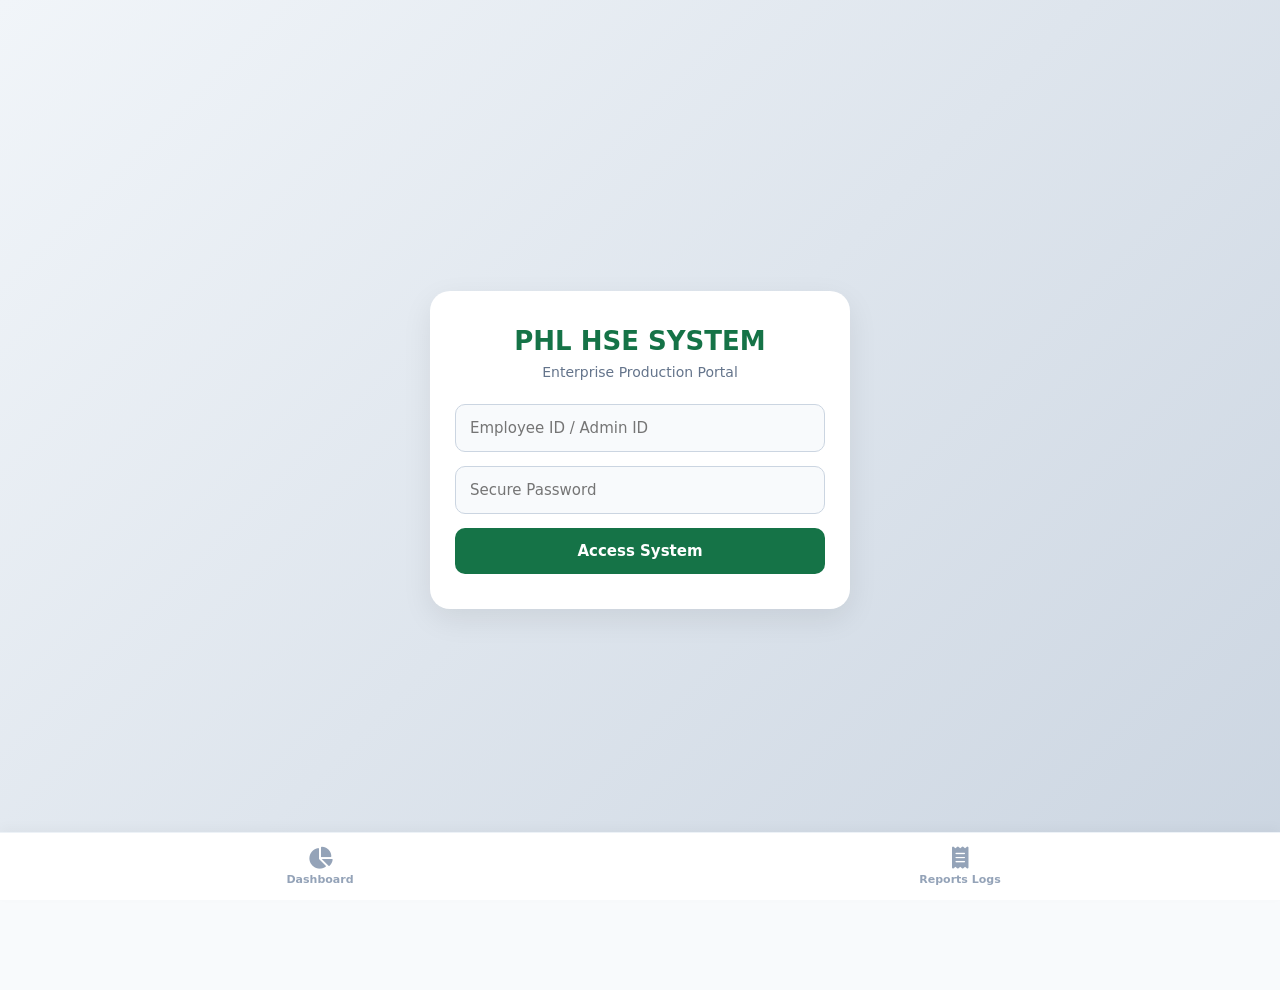
<file: index.html>
<!DOCTYPE html>
<html lang="en">
<head>
    <meta charset="UTF-8">
    <meta name="viewport" content="width=device-width, initial-scale=1.0">
    <title>PHL HSE MANAGEMENT ENTERPRISE</title>
    <link rel="stylesheet" href="https://cdnjs.cloudflare.com/ajax/libs/font-awesome/6.4.0/css/all.min.css">
    <style>
        :root {
            --primary: #157347;
            --primary-dark: #0f5132;
            --admin-dark: #0f172a;
            --bg-body: #f8fafc;
            --text-main: #334155;
            --card-shadow: 0 4px 20px rgba(0, 0, 0, 0.05);
        }

        * { margin: 0; padding: 0; box-sizing: border-box; font-family: 'Segoe UI', system-ui, sans-serif; }
        body { background-color: var(--bg-body); color: var(--text-main); padding-bottom: 90px; }

        .app-screen { display: none; }
        .app-screen.active { display: block; animation: fadeIn 0.25s ease-in-out; }
        @keyframes fadeIn { from { opacity: 0; transform: translateY(5px); } to { opacity: 1; transform: translateY(0); } }

        /* Auth UI */
        .auth-wrapper { min-height: 100vh; display: flex; align-items: center; justify-content: center; background: linear-gradient(135deg, #f1f5f9 0%, #cbd5e1 100%); padding: 20px; }
        .auth-card { background: white; width: 100%; max-width: 420px; padding: 35px 25px; border-radius: 20px; box-shadow: 0 10px 30px rgba(0,0,0,0.08); text-align: center; }
        .auth-card h1 { color: var(--primary); font-size: 26px; margin-bottom: 8px; font-weight: 800; }
        .auth-card p { color: #64748b; font-size: 14px; margin-bottom: 24px; }
        .input-field { width: 100%; padding: 14px; margin-bottom: 14px; border: 1px solid #cbd5e1; border-radius: 10px; background: #f8fafc; outline: none; font-size: 15px; transition: 0.2s; }
        .input-field:focus { border-color: var(--primary); box-shadow: 0 0 0 3px rgba(21,115,71,0.1); }

        /* Top Bar & Cards */
        .top-bar { background: white; padding: 18px 20px; display: flex; justify-content: space-between; align-items: center; border-bottom: 1px solid #e2e8f0; position: sticky; top: 0; z-index: 100; }
        .top-bar h2 { font-size: 18px; font-weight: 700; color: #1e293b; }
        .profile-hero { background: linear-gradient(135deg, var(--primary) 0%, var(--primary-dark) 100%); color: white; margin: 16px; padding: 22px; border-radius: 18px; box-shadow: 0 8px 25px rgba(21,115,71,0.15); }
        .profile-hero.admin-style { background: linear-gradient(135deg, #1e293b 0%, #0f172a 100%); box-shadow: 0 8px 25px rgba(15,23,42,0.15); }
        
        /* Analytics Grid */
        .analysis-grid { display: grid; grid-template-columns: repeat(2, 1fr); gap: 12px; padding: 0 16px; margin-bottom: 16px; }
        .analysis-card { background: white; padding: 16px; border-radius: 14px; border-left: 4px solid var(--primary); box-shadow: var(--card-shadow); }
        .analysis-card.blue { border-left-color: #3b82f6; }
        .analysis-card p { font-size: 11px; font-weight: 700; color: #64748b; text-transform: uppercase; }
        .analysis-card h3 { font-size: 24px; font-weight: 700; margin-top: 4px; color: #0f172a; }

        /* Modules Grid */
        .section-label { padding: 0 20px; font-size: 12px; font-weight: 700; color: #64748b; text-transform: uppercase; margin: 20px 0 10px 0; }
        .modules-layout { display: grid; grid-template-columns: repeat(2, 1fr); gap: 12px; padding: 16px; }
        .module-btn { background: white; padding: 22px 14px; text-align: center; border-radius: 16px; box-shadow: var(--card-shadow); border: 1px solid #f1f5f9; cursor: pointer; transition: transform 0.2s; }
        .module-btn:active { transform: scale(0.96); }
        .module-btn.disabled { opacity: 0.5; pointer-events: none; background: #f1f5f9; }
        .module-btn i { font-size: 30px; margin-bottom: 10px; display: block; color: var(--primary); }
        .module-btn span { font-size: 14px; font-weight: 600; color: #334155; }

        /* Forms Styling */
        .form-container { background: white; margin: 16px; padding: 22px; border-radius: 18px; box-shadow: var(--card-shadow); }
        .form-title-bar { color: white; padding: 20px; display: flex; align-items: center; gap: 12px; font-size: 18px; font-weight: 700; background: var(--primary); }
        .input-group { margin-bottom: 16px; }
        .input-group label { display: block; font-size: 12px; font-weight: 700; color: #475569; text-transform: uppercase; margin-bottom: 6px; }
        .input-group input, .input-group select, .input-group textarea { width: 100%; padding: 12px; border: 1px solid #cbd5e1; border-radius: 10px; font-size: 14px; background: #f8fafc; outline: none; }
        .input-group input[readonly] { background: #e2e8f0; color: #64748b; }

        /* Photos Block */
        .photo-matrix { display: grid; grid-template-columns: repeat(4, 1fr); gap: 10px; margin-top: 8px; }
        .photo-thumb { width: 100%; aspect-ratio: 1/1; border-radius: 10px; object-fit: cover; border: 1px solid #cbd5e1; }
        .trigger-photo-btn { width: 100%; aspect-ratio: 1/1; border: 2px dashed #cbd5e1; border-radius: 10px; display: flex; align-items: center; justify-content: center; cursor: pointer; font-size: 20px; color: #64748b; background: #f8fafc; }

        /* Global Buttons */
        .action-btn { width: 100%; padding: 14px; border: none; border-radius: 10px; color: white; font-weight: 700; font-size: 15px; cursor: pointer; display: block; text-align: center; text-decoration: none; }
        .download-btn { background: #2563eb; color: white; padding: 10px 16px; border-radius: 8px; border: none; font-weight: 600; cursor: pointer; margin: 16px; width: calc(100% - 32px); }
        .delete-btn { background: #dc2626; color: white; border: none; padding: 6px 12px; font-size: 12px; font-weight: bold; border-radius: 6px; cursor: pointer; margin-top: 10px; }

        /* Report Log Receipts */
        .log-card { background: white; border-radius: 16px; padding: 18px; margin: 16px; box-shadow: var(--card-shadow); border-left: 6px solid var(--primary); }
        .log-header { display: flex; justify-content: space-between; align-items: center; margin-bottom: 12px; border-bottom: 1px dashed #e2e8f0; padding-bottom: 8px; }
        .log-row { display: flex; justify-content: space-between; font-size: 13px; margin-bottom: 6px; }
        .log-row span:first-child { color: #64748b; font-weight: 500; }
        .log-row span:last-child { color: #0f172a; font-weight: 600; }

        /* Bottom Menu */
        .nav-footer { position: fixed; bottom: 0; left: 0; width: 100%; background: white; display: flex; justify-content: space-around; padding: 14px 0; border-top: 1px solid #edf2f7; box-shadow: 0 -4px 12px rgba(0,0,0,0.03); z-index: 101; }
        .footer-tab { text-align: center; color: #94a3b8; font-size: 11px; font-weight: 600; cursor: pointer; flex: 1; }
        .footer-tab i { font-size: 22px; display: block; margin-bottom: 4px; }
        .footer-tab.active { color: var(--primary); }
    </style>
</head>
<body>

    <!-- ================= SCREEN: LOGIN ================= -->
    <div id="loginScreen" class="app-screen active">
        <div class="auth-wrapper">
            <div class="auth-card">
                <h1>PHL HSE SYSTEM</h1>
                <p>Enterprise Production Portal</p>
                <form onsubmit="executeAuthentication(event)">
                    <input type="text" id="loginId" class="input-field" placeholder="Employee ID / Admin ID" required>
                    <input type="password" id="loginPass" class="input-field" placeholder="Secure Password" required>
                    <button type="submit" class="action-btn" style="background: var(--primary);">Access System</button>
                </form>
            </div>
        </div>
    </div>

    <!-- ================= SCREEN: DASHBOARD ================= -->
    <div id="dashboardScreen" class="app-screen">
        <div class="top-bar">
            <h2 id="portalHeading"><i class="fa-solid fa-shield-halved"></i> PHL DASHBOARD</h2>
            <div onclick="triggerLogout()" style="cursor: pointer; color: #64748b;"><i class="fa-solid fa-power-off" style="font-size:20px;"></i></div>
        </div>

        <div id="userCard" class="profile-hero">
            <h2 id="userNameDisplay">Name</h2>
            <p id="userRoleDisplay">Role</p>
            <span id="userIdDisplay" style="font-size: 12px; background:rgba(255,255,255,0.2); padding:3px 8px; border-radius:12px; margin-top:5px; display:inline-block;">ID</span>
        </div>

        <!-- ANALYSIS SECTION -->
        <div class="section-label">Live Analysis Data</div>
        <div class="analysis-grid">
            <div class="analysis-card"><p>Total Records</p><h3 id="anaTotalLogs">0</h3></div>
            <div class="analysis-card blue"><p>Active System Users</p><h3 id="anaTotalUsers">0</h3></div>
        </div>

        <div class="section-label">Operational Active Modules</div>
        <div class="modules-layout">
            <div id="modPresent" class="module-btn" onclick="openModuleForm('Present')"><i class="fa-solid fa-user-check" style="color:#10b981;"></i><span>Present Form</span></div>
            <div id="modAbsent" class="module-btn" onclick="openModuleForm('Absent')"><i class="fa-solid fa-user-minus" style="color:#ef4444;"></i><span>Absent Form</span></div>
            <div class="module-btn" onclick="openModuleForm('TBT')"><i class="fa-solid fa-users" style="color:#3b82f6;"></i><span>TBT / PWT</span></div>
            <div class="module-btn" onclick="openModuleForm('MockDrill')"><i class="fa-solid fa-fire-extinguisher" style="color:#f59e0b;"></i><span>Mock Drill & Trg.</span></div>
            <div class="module-btn" onclick="openModuleForm('Inspection')"><i class="fa-solid fa-clipboard-list" style="color:#06b6d4;"></i><span>Inspection</span></div>
            <div class="module-btn" onclick="openModuleForm('Complaints')"><i class="fa-solid fa-envelope-open-text" style="color:#ec4899;"></i><span>Complaints</span></div>
        </div>
    </div>

    <!-- ================= SCREEN: DYNAMIC FIELD SUBMISSIONS ================= -->
    <div id="formScreen" class="app-screen">
        <div id="formHeader" class="form-title-bar">
            <i class="fa-solid fa-circle-arrow-left" style="cursor:pointer;" onclick="exitFormToDashboard()"></i>
            <span id="formHeaderTitle">HSE Module Input</span>
        </div>
        <div class="form-container">
            <form id="hseDynamicMasterForm" onsubmit="saveModuleRecord(event)">
                <!-- Common Readonly Fields -->
                <div class="input-group"><label>Date</label><input type="text" id="fieldDate" readonly></div>
                <div class="input-group"><label>Location</label><input type="text" id="fieldLocation" readonly></div>
                <div class="input-group"><label>Employee ID</label><input type="text" id="fieldEmpId" readonly></div>
                <div class="input-group"><label>Employee Name</label><input type="text" id="fieldEmpName" readonly></div>

                <!-- Injection Wrapper Area -->
                <div id="dynamicFieldsInsertionBlock"></div>

                <!-- Attachment System -->
                <div class="input-group">
                    <label id="photoBlockLabel">Photo Attachment</label>
                    <div class="photo-matrix">
                        <div id="photoPreviewContainer" style="display: contents;"></div>
                        <div class="trigger-photo-btn" onclick="document.getElementById('hiddenFileInput').click()"><i class="fa-solid fa-camera"></i></div>
                    </div>
                    <input type="file" id="hiddenFileInput" accept="image/*" style="display: none;" onchange="compressAndAttachPhoto()">
                </div>

                <button type="submit" class="action-btn" style="background: var(--primary); margin-top:20px;">Submit File Record</button>
            </form>
        </div>
    </div>

    <!-- ================= SCREEN: LIVE REPORTS & LOGS VIEW ================= -->
    <div id="reportsScreen" class="app-screen">
        <div class="top-bar"><h2><i class="fa-solid fa-folder-tree"></i> System Database Registry</h2></div>
        
        <!-- Only Visible to Admin/Super Admin -->
        <button id="downloadExcelActionBtn" class="download-btn" onclick="exportDataToCSV()"><i class="fa-solid fa-file-excel"></i> Download Excel (CSV) Report</button>
        
        <div id="renderedLogsTargetList"></div>
    </div>

    <!-- ================= SCREEN: SUPER ADMIN (USER MANAGEMENT) ================= -->
    <div id="userManagementScreen" class="app-screen">
        <div class="top-bar"><h2><i class="fa-solid fa-user-gear"></i> User Management Console</h2></div>
        
        <div class="form-container">
            <h3 style="font-size:15px; margin-bottom:15px; color:#1e293b;">Add New System Identity</h3>
            <form onsubmit="createNewUserIdentity(event)">
                <div class="input-group"><label>Employee / System ID</label><input type="text" id="nuId" required></div>
                <div class="input-group"><label>Full Name</label><input type="text" id="nuName" required></div>
                <div class="input-group">
                    <label>Assigned Authorization Role</label>
                    <select id="nuRole">
                        <option value="Employee">Employee</option>
                        <option value="Admin">Admin</option>
                        <option value="Super Admin">Super Admin</option>
                    </select>
                </div>
                <div class="input-group"><label>Secure Password</label><input type="password" id="nuPass" required></div>
                <button type="submit" class="action-btn" style="background: var(--admin-dark);">Generate Identity Account</button>
            </form>
        </div>

        <div class="section-label">Existing Active Credentials Registry</div>
        <div id="activeUsersAccountList" style="padding:0 16px;"></div>
    </div>

    <!-- PERSISTENT APP TAB BAR BAR -->
    <div class="nav-footer">
        <div id="tabHome" class="footer-tab" onclick="appNavigationRouter('dashboardScreen')"><i class="fa-solid fa-chart-pie"></i>Dashboard</div>
        <div id="tabReports" class="footer-tab" onclick="appNavigationRouter('reportsScreen')"><i class="fa-solid fa-receipt"></i>Reports Logs</div>
        <div id="tabUserConfig" class="footer-tab" onclick="appNavigationRouter('userManagementScreen')" style="display:none;"><i class="fa-solid fa-users-gear"></i>User Mgmt</div>
    </div>

    <script>
        let currentSession = null;
        let base64PhotosCollected = [];
        let runningModuleForm = "";

        // Core Users MockDB setup
        if (!localStorage.getItem("phl_master_users_db")) {
            localStorage.setItem("phl_master_users_db", JSON.stringify({
                "0301": { id: "0301", name: "Vishal Srivastava", role: "Super Admin", pass: "Vishal" },
                "PHL1025": { id: "PHL1025", name: "Vishal Kumar", role: "Employee", pass: "Vishal" }
            }));
        }

        // AUTO BOOT ON REFRESH PROTECTION
        window.addEventListener('load', () => {
            const savedSession = localStorage.getItem("phl_enterprise_session");
            const lastActiveScreen = localStorage.getItem("phl_enterprise_screen") || "dashboardScreen";
            
            if (savedSession) {
                currentSession = JSON.parse(savedSession);
                initializeEnvironment(lastActiveScreen);
            } else {
                appNavigationRouter("loginScreen");
            }
        });

        function executeAuthentication(e) {
            e.preventDefault();
            const inputId = document.getElementById("loginId").value.trim();
            const inputPass = document.getElementById("loginPass").value.trim();
            const usersDb = JSON.parse(localStorage.getItem("phl_master_users_db"));

            if (usersDb[inputId] && usersDb[inputId].pass === inputPass) {
                currentSession = usersDb[inputId];
                localStorage.setItem("phl_enterprise_session", JSON.stringify(currentSession));
                initializeEnvironment("dashboardScreen");
            } else {
                alert("🔴 Access Denied: Invalid Credentials Configuration.");
            }
        }

        function initializeEnvironment(targetScreen) {
            document.getElementById("userNameDisplay").innerText = currentSession.name;
            document.getElementById("userRoleDisplay").innerText = "Designation Level: " + currentSession.role;
            document.getElementById("userIdDisplay").innerText = "System Key ID: " + currentSession.id;

            const isPowerRole = currentSession.role === "Admin" || currentSession.role === "Super Admin";
            
            if(isPowerRole) {
                document.getElementById("userCard").classList.add("admin-style");
                document.getElementById("portalHeading").innerHTML = `<i class="fa-solid fa-user-lock"></i> PHL MANAGEMENT TERMINAL`;
                document.getElementById("downloadExcelActionBtn").style.display = "block";
                if(currentSession.role === "Super Admin") {
                    document.getElementById("tabUserConfig").style.display = "block";
                }
            } else {
                document.getElementById("userCard").classList.remove("admin-style");
                document.getElementById("portalHeading").innerHTML = `<i class="fa-solid fa-shield-halved"></i> PHL EMPLOYEE PORTAL`;
                document.getElementById("downloadExcelActionBtn").style.display = "none";
                document.getElementById("tabUserConfig").style.display = "none";
            }

            evaluateAttendanceFreeze();
            calculateDashboardAnalysis();
            appNavigationRouter(targetScreen);
        }

        function evaluateAttendanceFreeze() {
            const currentDateStamp = new Date().toLocaleDateString('en-GB');
            const masterLogs = JSON.parse(localStorage.getItem("phl_enterprise_logs") || "[]");
            
            const attendanceMarked = masterLogs.some(log => log.empId === currentSession.id && log.date === currentDateStamp && (log.module === 'Present' || log.module === 'Absent'));
            const isControlAdmin = currentSession.role === "Admin" || currentSession.role === "Super Admin";

            if (attendanceMarked && !isControlAdmin) {
                document.getElementById("modPresent").classList.add("disabled");
                document.getElementById("modAbsent").classList.add("disabled");
            } else {
                document.getElementById("modPresent").classList.remove("disabled");
                document.getElementById("modAbsent").classList.remove("disabled");
            }
        }

        function calculateDashboardAnalysis() {
            const logsCount = JSON.parse(localStorage.getItem("phl_enterprise_logs") || "[]").length;
            const usersCount = Object.keys(JSON.parse(localStorage.getItem("phl_master_users_db") || "{}")).length;
            document.getElementById("anaTotalLogs").innerText = logsCount;
            document.getElementById("anaTotalUsers").innerText = usersCount;
        }

        function appNavigationRouter(screenId) {
            document.querySelectorAll('.app-screen').forEach(scr => scr.classList.remove('active'));
            document.getElementById(screenId).classList.add('active');
            
            if (currentSession) localStorage.setItem("phl_enterprise_screen", screenId);

            document.querySelectorAll('.footer-tab').forEach(tb => tb.classList.remove('active'));
            if(screenId === 'dashboardScreen') document.getElementById("tabHome").classList.add("active");
            if(screenId === 'reportsScreen') {
                document.getElementById("tabReports").classList.add("active");
                renderDatabaseLogs();
            }
            if(screenId === 'userManagementScreen') {
                document.getElementById("tabUserConfig").classList.add("active");
                renderUsersRegistry();
            }
        }

        // CORE DYNAMIC FORM ROUTER
        function openModuleForm(moduleName) {
            runningModuleForm = moduleName;
            base64PhotosCollected = [];
            document.getElementById("photoPreviewContainer").innerHTML = "";
            document.getElementById("hseDynamicMasterForm").reset();

            // Meta setup
            document.getElementById("fieldDate").value = new Date().toLocaleDateString('en-GB');
            document.getElementById("fieldLocation").value = "Towergira Site";
            document.getElementById("fieldEmpId").value = currentSession.id;
            document.getElementById("fieldEmpName").value = currentSession.name;

            let layoutHTML = "";
            const photoLabel = document.getElementById("photoBlockLabel");
            photoLabel.innerText = "Upload Photo Attachment";

            if (moduleName === "Present") {
                photoLabel.innerText = "Attendance Photo";
                layoutHTML = `
                    <div class="input-group"><label>Sift</label><select id="dynShift"><option value="Day Shift">Day Shift</option><option value="Night Shift">Night Shift</option></select></div>
                    <div class="input-group"><label>Work Detail</label><input type="text" id="dynWork" placeholder="Enter assigned work statement" required></div>
                `;
            } else if (moduleName === "Absent") {
                photoLabel.innerText = "Medical / Support Documents (Optional)";
                layoutHTML = `<div class="input-group"><label>Reason for Absence</label><textarea id="dynReason" rows="3" placeholder="Specify clear reason" required></textarea></div>`;
            } else if (moduleName === "TBT") {
                layoutHTML = `
                    <div class="input-group"><label>Topic</label><input type="text" id="dynTopic" placeholder="TBT Topic Cover" required></div>
                    <div class="input-group"><label>Conduct By</label><input type="text" id="dynConductBy" placeholder="Instructor Name" required></div>
                `;
            } else if (moduleName === "MockDrill") {
                layoutHTML = `<div class="input-group"><label>Topic</label><input type="text" id="dynTopic" placeholder="Drill Objective Topic" required></div>`;
            } else if (moduleName === "Inspection") {
                layoutHTML = `
                    <div class="input-group"><label>Inspection Topic</label><input type="text" id="dynTopic" placeholder="Area of Inspection" required></div>
                    <div class="input-group"><label>Inspection By</label><input type="text" id="dynInspectionBy" placeholder="Inspector Name" required></div>
                `;
            } else if (moduleName === "Complaints") {
                layoutHTML = `<div class="input-group"><label>Complain and Suggestions</label><textarea id="dynComplaint" rows="4" placeholder="Write down structural problem or suggestions..." required></textarea></div>`;
            }

            document.getElementById("dynamicFieldsInsertionBlock").innerHTML = layoutHTML;
            document.getElementById("formHeaderTitle").innerText = moduleName + " Active Data Sheet";
            appNavigationRouter("formScreen");
        }

        function compressAndAttachPhoto() {
            const input = document.getElementById("hiddenFileInput");
            if (!input.files || !input.files[0]) return;

            const reader = new FileReader();
            reader.onload = function(e) {
                base64PhotosCollected.push(e.target.result);
                const element = document.createElement("img");
                element.src = e.target.result;
                element.className = "photo-thumb";
                document.getElementById("photoPreviewContainer").appendChild(element);
            };
            reader.readAsDataURL(input.files[0]);
            input.value = "";
        }

        function saveModuleRecord(e) {
            e.preventDefault();
            
            const payload = {
                uid: 'uid_' + Math.random().toString(36).substr(2, 9),
                module: runningModuleForm,
                date: document.getElementById("fieldDate").value,
                location: document.getElementById("fieldLocation").value,
                empId: document.getElementById("fieldEmpId").value,
                empName: document.getElementById("fieldEmpName").value,
                photos: base64PhotosCollected,
                
                // Dynamic attributes injection
                shift: document.getElementById("dynShift")?.value || "N/A",
                work: document.getElementById("dynWork")?.value || "N/A",
                reason: document.getElementById("dynReason")?.value || "N/A",
                topic: document.getElementById("dynTopic")?.value || "N/A",
                conductBy: document.getElementById("dynConductBy")?.value || "N/A",
                inspectionBy: document.getElementById("dynInspectionBy")?.value || "N/A",
                complaint: document.getElementById("dynComplaint")?.value || "N/A"
            };

            let masterLogs = JSON.parse(localStorage.getItem("phl_enterprise_logs") || "[]");
            masterLogs.unshift(payload);
            localStorage.setItem("phl_enterprise_logs", JSON.stringify(masterLogs));

            alert("🟢 Success: Data Document Synced Extensively!");
            initializeEnvironment("reportsScreen");
        }

        function renderDatabaseLogs() {
            const listContainer = document.getElementById("renderedLogsTargetList");
            let logs = JSON.parse(localStorage.getItem("phl_enterprise_logs") || "[]");

            // Structural Isolation: Normal workers only see their data
            const isElevatedRole = currentSession.role === "Admin" || currentSession.role === "Super Admin";
            if (!isElevatedRole) {
                logs = logs.filter(obj => obj.empId === currentSession.id);
            }

            if(logs.length === 0) {
                listContainer.innerHTML = `<div style="text-align:center; padding:50px; color:#94a3b8;">No Structured Records Found.</div>`;
                return;
            }

            listContainer.innerHTML = logs.map(item => {
                let uniqueRows = "";
                if (item.module === "Present") {
                    uniqueRows = `<div class="log-row"><span>Shift</span><span>${item.shift}</span></div>
                                  <div class="log-row"><span>Work Assignment</span><span>${item.work}</span></div>`;
                } else if (item.module === "Absent") {
                    uniqueRows = `<div class="log-row"><span>Reason</span><span>${item.reason}</span></div>`;
                } else if (item.module === "TBT") {
                    uniqueRows = `<div class="log-row"><span>Topic</span><span>${item.topic}</span></div>
                                  <div class="log-row"><span>Conducted By</span><span>${item.conductBy}</span></div>`;
                } else if (item.module === "MockDrill") {
                    uniqueRows = `<div class="log-row"><span>Drill Topic</span><span>${item.topic}</span></div>`;
                } else if (item.module === "Inspection") {
                    uniqueRows = `<div class="log-row"><span>Inspection Scope</span><span>${item.topic}</span></div>
                                  <div class="log-row"><span>Inspection By</span><span>${item.inspectionBy}</span></div>`;
                } else if (item.module === "Complaints") {
                    uniqueRows = `<div class="log-row"><span>Details</span><span>${item.complaint}</span></div>`;
                }

                return `
                    <div class="log-card">
                        <div class="log-header">
                            <strong style="color:var(--primary); font-size:15px;">${item.module} Document</strong>
                            <span style="font-size:11px; color:#64748b;">${item.date}</span>
                        </div>
                        <div class="log-row"><span>Employee Name</span><span>${item.empName}</span></div>
                        <div class="log-row"><span>Employee ID</span><span>${item.empId}</span></div>
                        <div class="log-row"><span>Location</span><span>${item.location}</span></div>
                        ${uniqueRows}
                        ${item.photos && item.photos.length > 0 ? `
                            <div class="photo-matrix" style="margin-top:10px;">
                                ${item.photos.map(src => `<img src="${src}" class="photo-thumb" onclick="window.open(this.src)">`).join('')}
                            </div>
                        ` : ''}
                        ${isElevatedRole ? `<button class="delete-btn" onclick="executeRecordPurge('${item.uid}')">Purge / Clear Record</button>` : ''}
                    </div>
                `;
            }).join('');
        }

        function executeRecordPurge(uid) {
            if(!confirm("⚠️ Security Warning: Are you certain you want to destroy this entry permanently?")) return;
            let logs = JSON.parse(localStorage.getItem("phl_enterprise_logs") || "[]");
            logs = logs.filter(lg => lg.uid !== uid);
            localStorage.setItem("phl_enterprise_logs", JSON.stringify(logs));
            evaluateAttendanceFreeze();
            calculateDashboardAnalysis();
            renderDatabaseLogs();
        }

        // EXCEL DOWNLOAD / SYSTEM EXPORT GENERATOR
        function exportDataToCSV() {
            const logs = JSON.parse(localStorage.getItem("phl_enterprise_logs") || "[]");
            if(logs.length === 0) return alert("No operational logs found to export.");

            let csvContent = "data:text/csv;charset=utf-8,";
            csvContent += "Unique ID,Module,Date,Location,Employee ID,Employee Name,Shift,Work,Reason,Topic,Conducted By,Inspected By,Complaint\n";

            logs.forEach(l => {
                const row = [
                    l.uid, l.module, l.date, l.location, l.empId, `"${l.empName}"`,
                    l.shift, `"${l.work}"`, `"${l.reason}"`, `"${l.topic}"`, l.conductBy, l.inspectionBy, `"${l.complaint}"`
                ].join(",");
                csvContent += row + "\n";
            });

            const encodedUri = encodeURI(csvContent);
            const hiddenAnchor = document.createElement("a");
            hiddenAnchor.setAttribute("href", encodedUri);
            hiddenAnchor.setAttribute("download", `PHL_HSE_Master_Report_${new Date().toISOString().slice(0,10)}.csv`);
            document.body.appendChild(hiddenAnchor);
            hiddenAnchor.click();
            document.body.removeChild(hiddenAnchor);
        }

        // USER CREATION ENGINE (SUPER ADMIN SPECIFIC)
        function createNewUserIdentity(e) {
            e.preventDefault();
            const id = document.getElementById("nuId").value.trim();
            const name = document.getElementById("nuName").value.trim();
            const role = document.getElementById("nuRole").value;
            const pass = document.getElementById("nuPass").value.trim();

            let usersDb = JSON.parse(localStorage.getItem("phl_master_users_db") || "{}");
            usersDb[id] = { id, name, role, pass };
            localStorage.setItem("phl_master_users_db", JSON.stringify(usersDb));

            alert(`🎉 Success: Generated active node for ${name}`);
            e.target.reset();
            calculateDashboardAnalysis();
            renderUsersRegistry();
        }

        function renderUsersRegistry() {
            const container = document.getElementById("activeUsersAccountList");
            const db = JSON.parse(localStorage.getItem("phl_master_users_db") || "{}");
            
            container.innerHTML = Object.keys(db).map(key => {
                const u = db[key];
                const skipDeletion = u.id === currentSession.id || u.id === "0301";
                return `
                    <div style="background:white; padding:15px; border-radius:12px; margin-bottom:10px; box-shadow:var(--card-shadow); display:flex; justify-content:space-between; align-items:center;">
                        <div>
                            <strong>${u.name} (${u.id})</strong>
                            <p style="font-size:12px; color:#64748b; margin-top:2px;">Role Clearance: ${u.role} | Password: ${u.pass}</p>
                        </div>
                        ${!skipDeletion ? `<button class="delete-btn" style="margin:0;" onclick="removeUserFromDB('${u.id}')">Delete</button>` : ''}
                    </div>
                `;
            }).join('');
        }

        function removeUserFromDB(id) {
            if(!confirm("Are you sure you want to delete this user profile?")) return;
            let usersDb = JSON.parse(localStorage.getItem("phl_master_users_db") || "{}");
            delete usersDb[id];
            localStorage.setItem("phl_master_users_db", JSON.stringify(usersDb));
            calculateDashboardAnalysis();
            renderUsersRegistry();
        }

        function exitFormToDashboard() { initializeEnvironment("dashboardScreen"); }
        
        function triggerLogout() {
            localStorage.removeItem("phl_enterprise_session");
            localStorage.removeItem("phl_enterprise_screen");
            currentSession = null;
            appNavigationRouter("loginScreen");
        }
    </script>
</body>
</html>
</file>
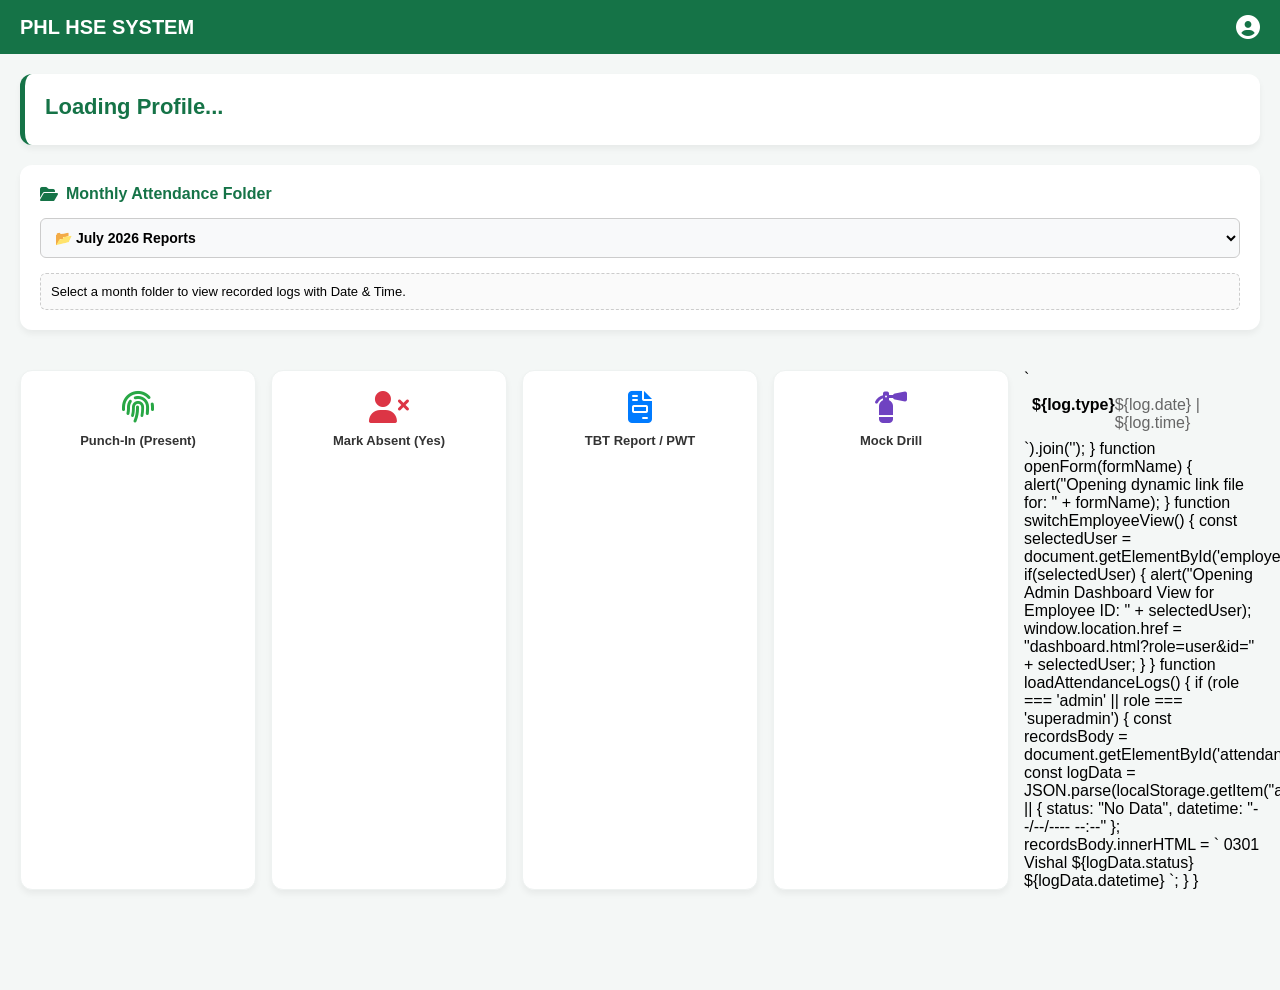
<file: Dashboard.html>
<meta charset="UTF-8">
    <meta name="viewport" content="width=device-width, initial-scale=1.0">
    <title>PHL - HSE Dashboard</title>
    <link rel="stylesheet" href="https://cdnjs.cloudflare.com/ajax/libs/font-awesome/6.4.0/css/all.min.css">
    <style>
        * { margin: 0; padding: 0; box-sizing: border-box; font-family: sans-serif; }
        body { background-color: #f4f7f6; padding-bottom: 80px; }
        .header { background-color: #157347; color: white; padding: 15px 20px; display: flex; justify-content: space-between; align-items: center; }
        .header h1 { font-size: 20px; }
        
        .welcome-card { background: white; margin: 20px; padding: 20px; border-radius: 12px; border-left: 5px solid #157347; box-shadow: 0 4px 6px rgba(0,0,0,0.05); }
        .welcome-card h2 { color: #157347; font-size: 22px; margin-bottom: 5px; }
        .role-badge { padding: 4px 10px; border-radius: 4px; font-size: 12px; font-weight: bold; display: inline-block; margin-top: 5px; }
        .badge-user { background: #eef2f1; color: #157347; }
        .badge-admin { background: #fd7e14; color: white; }
        .badge-super { background: #dc3545; color: white; }
        
        /* Monthly Folders Section */
        .folder-section { background: white; margin: 20px; padding: 20px; border-radius: 12px; box-shadow: 0 4px 6px rgba(0,0,0,0.05); }
        .folder-section h3 { color: #157347; margin-bottom: 15px; font-size: 16px; display: flex; align-items: center; gap: 8px; }
        .month-select { width: 100%; padding: 10px; border-radius: 6px; border: 1px solid #ccc; font-size: 14px; margin-bottom: 15px; background: #f8f9fa; font-weight: bold; }
        .log-container { background: #fafafa; border: 1px dashed #ccc; border-radius: 6px; padding: 10px; max-height: 200px; overflow-y: auto; font-size: 13px; }
        .log-item { padding: 8px; border-bottom: 1px solid #eee; display: flex; justify-content: space-between; }
        .log-item:last-child { border-bottom: none; }

        /* Admin View Section */
        .admin-section { background: white; margin: 20px; padding: 20px; border-radius: 12px; box-shadow: 0 4px 6px rgba(0,0,0,0.05); display: none; }
        .admin-section h3 { color: #333; margin-bottom: 15px; font-size: 16px; border-bottom: 2px solid #eef2f1; padding-bottom: 5px; }
        .user-selector { width: 100%; padding: 10px; margin-bottom: 15px; border-radius: 6px; border: 1px solid #ccc; font-size: 14px; }
        .status-table { width: 100%; border-collapse: collapse; margin-top: 10px; font-size: 14px; }
        .status-table th, .status-table td { border: 1px solid #ddd; padding: 10px; text-align: left; }
        .status-table th { background-color: #f8f9fa; }

        /* Grid for Modules */
        .modules-grid { display: grid; grid-template-columns: repeat(auto-fit, minmax(140px, 1fr)); gap: 15px; padding: 20px; }
        .module-card { background: white; padding: 20px 10px; border-radius: 12px; text-align: center; box-shadow: 0 4px 6px rgba(0,0,0,0.05); cursor: pointer; border: 1px solid #eef2f1; transition: transform 0.2s; }
        .module-card:hover { transform: translateY(-3px); }
        .module-card i { font-size: 32px; margin-bottom: 10px; display: block; }
        .module-card span { font-size: 13px; font-weight: 600; color: #333; display: block; }
        
        .icon-present { color: #28a745; }
        .icon-absent { color: #dc3545; }
        .icon-tbt { color: #007bff; }
        .icon-mock { color: #6f42c1; }
        .icon-inspect { color: #17a2b8; }
        .icon-obs { color: #fd7e14; }

        .bottom-nav { position: fixed; bottom: 0; left: 0; width: 100%; background: white; display: flex; justify-content: space-around; padding: 12px 0; border-top: 1px solid #ddd; }
        .nav-item { text-align: center; color: #666; font-size: 12px; text-decoration: none; cursor: pointer; }
        .nav-item i { font-size: 20px; display: block; margin-bottom: 3px; }
        .nav-item.active { color: #157347; }
    </style>
</head>
<body>

    <div class="header">
        <h1 id="navTitle">PHL HSE SYSTEM</h1>
        <div><i class="fa-solid fa-circle-user" style="font-size: 24px;"></i></div>
    </div>

    <div class="welcome-card">
        <h2 id="welcomeName">Loading Profile...</h2>
        <div id="roleTag"></div>
    </div>

    <div class="folder-section">
        <h3><i class="fa-solid fa-folder-open"></i> Monthly Attendance Folder</h3>
        <select id="monthFolderSelect" class="month-select" onchange="loadMonthlyRecords()">
            <option value="2026-07">📂 July 2026 Reports</option>
            <option value="2026-08">📂 August 2026 Reports</option>
            <option value="2026-09">📂 September 2026 Reports</option>
        </select>
        <div id="monthlyLogs" class="log-container">
            Select a month folder to view recorded logs with Date & Time.
        </div>
    </div>

    <div id="adminPanel" class="admin-section">
        <h3><i class="fa-solid fa-sliders"></i> Admin Control Panel</h3>
        <label for="employeeSelect"><b>View Employee Dashboard:</b></label>
        <select id="employeeSelect" class="user-selector" onchange="switchEmployeeView()">
            <option value="">-- Select Employee ID --</option>
            <option value="0301">0301 (Vishal)</option>
        </select>

        <h4>Live Attendance Status (All Users):</h4>
        <table class="status-table">
            <thead>
                <tr>
                    <th>Employee ID</th>
                    <th>Name</th>
                    <th>Status</th>
                    <th>Time & Date</th>
                </tr>
            </thead>
            <tbody id="attendanceRecords">
                </tbody>
        </table>
    </div>

    <div class="modules-grid">
        <div class="module-card" onclick="triggerPunchIn()">
            <i class="fa-solid fa-fingerprint icon-present"></i><span>Punch-In (Present)</span>
        </div>
        <div class="module-card" onclick="triggerAbsent()">
            <i class="fa-solid fa-user-xmark icon-absent"></i><span>Mark Absent (Yes)</span>
        </div>
        <div class="module-card" onclick="openForm('TBT Report')">
            <i class="fa-solid fa-file-invoice icon-tbt"></i><span>TBT Report / PWT</span>
        </div>
        <div class="module-card" onclick="openForm('Mock Drill')">
            <i class="fa-solid fa-fire-extinguisher icon-mock"></i><span>Mock Drill</span>
        </div>
        <div                 const timeStr = now.toLocaleTimeString();
                const currentMonthKey = now.getFullYear() + "-" + String(now.getMonth() + 1).padStart(2, '0');

                let monthlyLogs = JSON.parse(localStorage.getItem("logs_" + currentMonthKey)) || [];
                monthlyLogs.push({ type: "❌ Absent (Marked)", date: dateStr, time: timeStr });
                localStorage.setItem("logs_" + currentMonthKey, JSON.stringify(monthlyLogs));

                localStorage.setItem("attendance_" + empId, JSON.stringify({ status: "❌ ABSENT", datetime: dateStr + " " + timeStr }));
                
                alert("Marked Absent successfully.");
                loadMonthlyRecords();
                loadAttendanceLogs();
            }
        }

        // Monthly Records Folder View Logic
        function loadMonthlyRecords() {
            const selectedMonth = document.getElementById('monthFolderSelect').value;
            const logContainer = document.getElementById('monthlyLogs');
            const logs = JSON.parse(localStorage.getItem("logs_" + selectedMonth)) || [];

            if (logs.length === 0) {
                logContainer.innerHTML = "<span style='color: #888;'>No records found inside this month folder.</span>";
                return;
            }

            logContainer.innerHTML = logs.map(log => `
                <div class="log-item">
                    <strong>${log.type}</strong>
                    <span style="color:#666;">${log.date} | ${log.time}</span>
                </div>
            `).join('');
        }

        function openForm(formName) {
            alert("Opening dynamic link file for: " + formName);
        }

        function switchEmployeeView() {
            const selectedUser = document.getElementById('employeeSelect').value;
            if(selectedUser) {
                alert("Opening Admin Dashboard View for Employee ID: " + selectedUser);
                window.location.href = "dashboard.html?role=user&id=" + selectedUser;
            }
        }

        function loadAttendanceLogs() {
            if (role === 'admin' || role === 'superadmin') {
                const recordsBody = document.getElementById('attendanceRecords');
                const logData = JSON.parse(localStorage.getItem("attendance_0301")) || { status: "No Data", datetime: "--/--/---- --:--" };
                
                recordsBody.innerHTML = `
                    <tr>
                        <td>0301</td>
                        <td>Vishal</td>
                        <td style="font-weight:bold; color: ${logData.status.includes('PRESENT') ? 'green' : 'red'}">${logData.status}</td>
                        <td>${logData.datetime}</td>
                    </tr>
                `;
            }
        }
    </script>
</body>
</html
</file>
